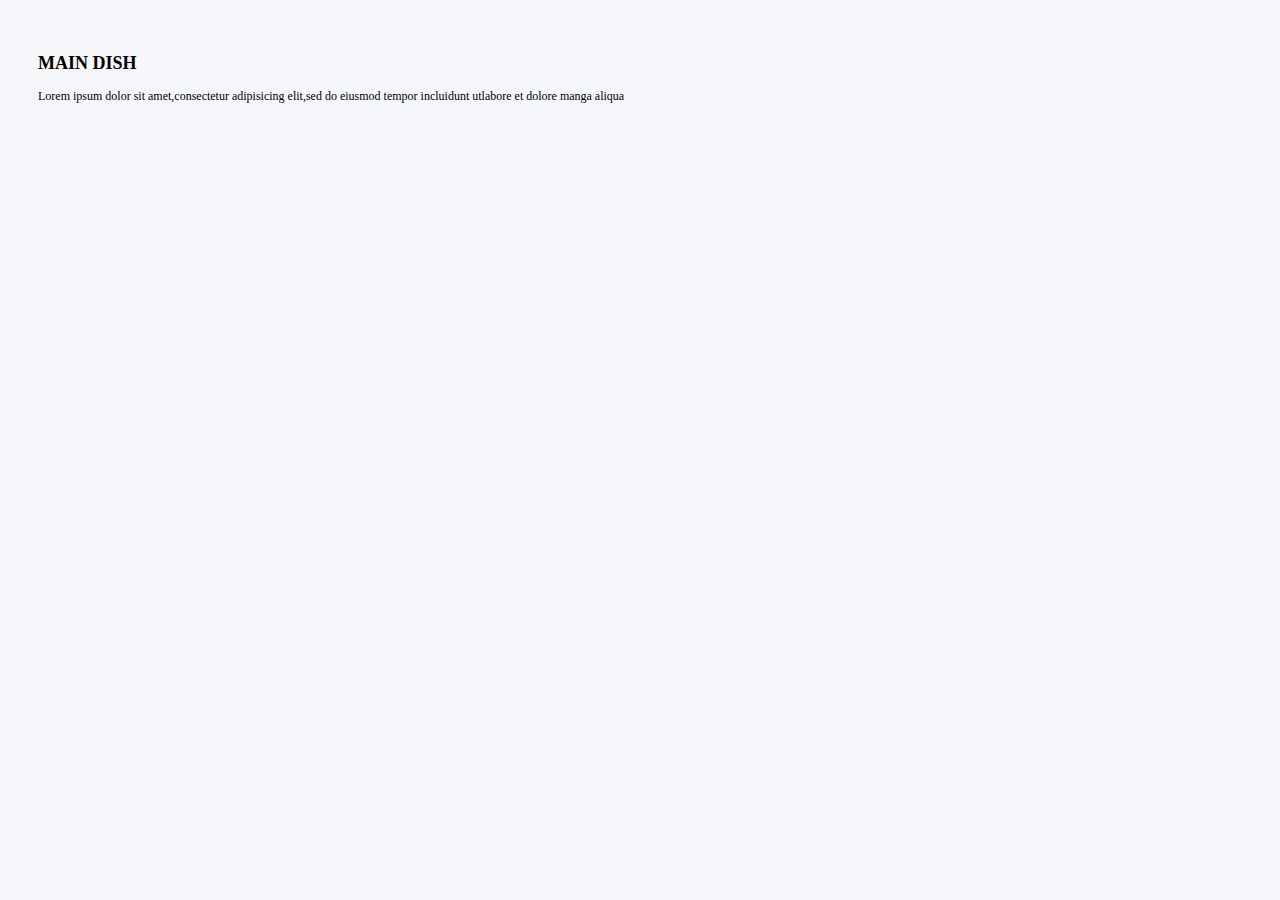
<file: grid-layout -amei/index.html>
<!DOCTYPE html>
<html lang="ja">
  <head>
    <meta charset="UTF-8">
    <title>グリットレイアウト　飴井サンプル</title>
    <link rel="stylesheet" href="css/style.css">
  </head>

  <body>
    <section class="item">
      <a href="#" class="item-link">
        <div class="item-pic" alt="メインディッシュ"></div>
        <h2 class="item-title">MAIN DISH</h2>
        <p class="item-p">Lorem ipsum dolor sit amet,consectetur adipisicing elit,sed do eiusmod tempor incluidunt utlabore et dolore manga aliqua</p>
      </a>
    </section>
  </body>
</html>
</file>
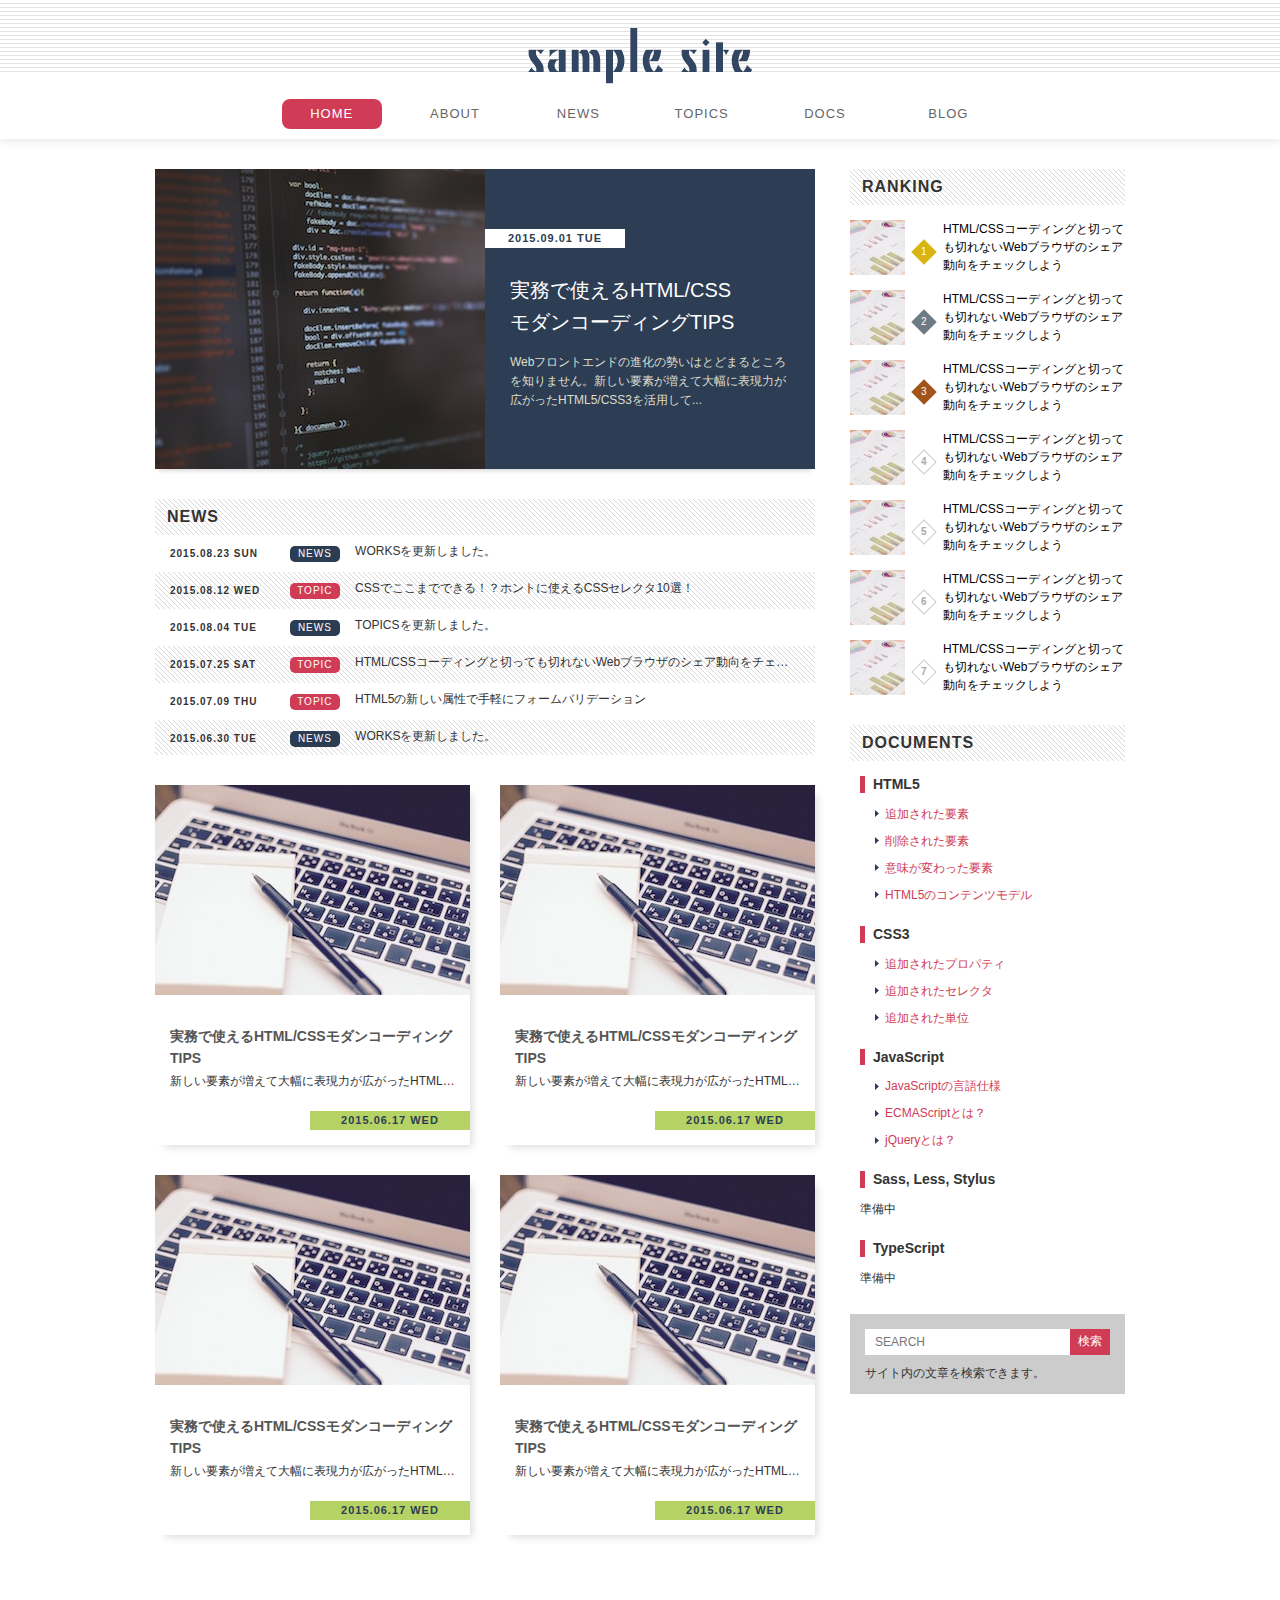
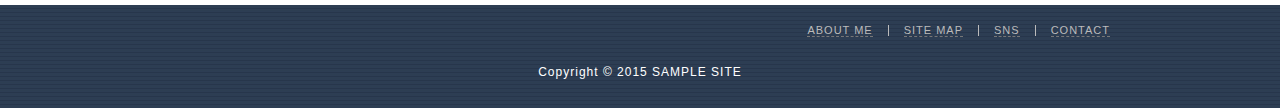
<file: standard-layout/index.html>
<!DOCTYPE html>
<html lang="ja">
<head>
  <meta charset="UTF-8">
  <title>スタンダードレイアウト</title>
  <link rel="stylesheet" href="css/reset.css">
  <link rel="stylesheet" href="css/style.css">
</head>
<body>
  <header class="header">
    <h1 class="logo">
      <a href="/">SAMPLE SITE</a>
    </h1>
    <nav class="global-nav">
      <ul>
        <li class="nav-item active"><a href="#">HOME</a></li>
        <li class="nav-item"><a href="#">ABOUT</a></li>
        <li class="nav-item"><a href="#">NEWS</a></li>
        <li class="nav-item"><a href="#">TOPICS</a></li>
        <li class="nav-item"><a href="#">DOCS</a></li>
        <li class="nav-item"><a href="#">BLOG</a></li>
      </ul>
    </nav>
  </header>
  <div class="wrapper clearfix">
    <main class="main">
      <h2 class="hidden">HOT TOPIC</h2>
      <a href="#" class="hot-topic clearfix">
        <img class="image" src="./images/hot-topic.jpg" alt="コーディング画面">
        <div class="content">
          <h3 class="title">実務で使えるHTML/CSS<br>モダンコーディングTIPS</h3>
          <p class="desc">Webフロントエンドの進化の勢いはとどまるところを知りません。新しい要素が増えて大幅に表現力が広がったHTML5/CSS3を活用して...</p>
          <time class="date" datetime="2015-09-01">2015.09.01 TUE</time>
        </div>
      </a>
      <h2 class="heading">NEWS</h2>
      <ul class="scroll-list">
        <li class="scroll-item">
          <a href="#">
            <time class="date" datetime="2015-08-23">2015.08.23 SUN</time>
            <span class="category news">NEWS</span>
            <span class="title">WORKSを更新しました。</span>
          </a>
        </li>
        <li class="scroll-item">
          <a href="#">
            <time class="date" datetime="2015-08-12">2015.08.12 WED</time>
            <span class="category">TOPIC</span>
            <span class="title">CSSでここまでできる！？ホントに使えるCSSセレクタ10選！</span>
          </a>
        </li>
        <li class="scroll-item">
          <a href="#">
            <time class="date" datetime="2015-08-04">2015.08.04 TUE</time>
            <span class="category news">NEWS</span>
            <span class="title">TOPICSを更新しました。</span>
          </a>
        </li>
        <li class="scroll-item">
          <a href="#">
            <time class="date" datetime="2015-07-25">2015.07.25 SAT</time>
            <span class="category">TOPIC</span>
            <span class="title">HTML/CSSコーディングと切っても切れないWebブラウザのシェア動向をチェックしよう</span>
          </a>
        </li>
        <li class="scroll-item">
          <a href="#">
            <time class="date" datetime="2015-07-09">2015.07.09 THU</time>
            <span class="category">TOPIC</span>
            <span class="title">HTML5の新しい属性で手軽にフォームバリデーション</span>
          </a>
        </li>
        <li class="scroll-item">
          <a href="#">
            <time class="date" datetime="2015-06-30">2015.06.30 TUE</time>
            <span class="category news">NEWS</span>
            <span class="title">WORKSを更新しました。</span>
          </a>
        </li>
      </ul>
      <h2 class="hidden">ARTICLES</h2>
      <div class="clearfix">
        <a href="#" class="article-box">
          <h3 class="title">実務で使えるHTML/CSSモダンコーディングTIPS</h3>
          <p class="desc">新しい要素が増えて大幅に表現力が広がったHTML5/CSS3を活用し、モダンなコーディングにチャレンジしましょう！</p>
          <time class="date" datetime="2015-06-17">2015.06.17 WED</time>
          <img class="image" src="./images/article.jpg" alt="コーディング画面">
        </a>
        <a href="#" class="article-box">
          <h3 class="title">実務で使えるHTML/CSSモダンコーディングTIPS</h3>
          <p class="desc">新しい要素が増えて大幅に表現力が広がったHTML5/CSS3を活用し、モダンなコーディングにチャレンジしましょう！</p>
          <time class="date" datetime="2015-06-17">2015.06.17 WED</time>
          <img class="image" src="./images/article.jpg" alt="コーディング画面">
        </a>
        <a href="#" class="article-box">
          <h3 class="title">実務で使えるHTML/CSSモダンコーディングTIPS</h3>
          <p class="desc">新しい要素が増えて大幅に表現力が広がったHTML5/CSS3を活用し、モダンなコーディングにチャレンジしましょう！</p>
          <time class="date" datetime="2015-06-17">2015.06.17 WED</time>
          <img class="image" src="./images/article.jpg" alt="コーディング画面">
        </a>
        <a href="#" class="article-box">
          <h3 class="title">実務で使えるHTML/CSSモダンコーディングTIPS</h3>
          <p class="desc">新しい要素が増えて大幅に表現力が広がったHTML5/CSS3を活用し、モダンなコーディングにチャレンジしましょう！</p>
          <time class="date" datetime="2015-06-17">2015.06.17 WED</time>
          <img class="image" src="./images/article.jpg" alt="コーディング画面">
        </a>
      </div>
    </main>
    <div class="sidemenu">
      <h2 class="heading">RANKING</h2>
      <ol class="ranking">
        <li class="ranking-item">
          <a href="#">
            <img class="image" src="./images/ranking.jpg" alt="グラフの画像">
            <span class="order"></span>
            <p class="text">HTML/CSSコーディングと切っても切れないWebブラウザのシェア動向をチェックしよう</p>
          </a>
        </li>
        <li class="ranking-item">
          <a href="#">
            <img class="image" src="./images/ranking.jpg" alt="グラフの画像">
            <span class="order"></span>
            <p class="text">HTML/CSSコーディングと切っても切れないWebブラウザのシェア動向をチェックしよう</p>
          </a>
        </li>
        <li class="ranking-item">
          <a href="#">
            <img class="image" src="./images/ranking.jpg" alt="グラフの画像">
            <span class="order"></span>
            <p class="text">HTML/CSSコーディングと切っても切れないWebブラウザのシェア動向をチェックしよう</p>
          </a>
        </li>
        <li class="ranking-item">
          <a href="#">
            <img class="image" src="./images/ranking.jpg" alt="グラフの画像">
            <span class="order"></span>
            <p class="text">HTML/CSSコーディングと切っても切れないWebブラウザのシェア動向をチェックしよう</p>
          </a>
        </li>
        <li class="ranking-item">
          <a href="#">
            <img class="image" src="./images/ranking.jpg" alt="グラフの画像">
            <span class="order"></span>
            <p class="text">HTML/CSSコーディングと切っても切れないWebブラウザのシェア動向をチェックしよう</p>
          </a>
        </li>
        <li class="ranking-item">
          <a href="#">
            <img class="image" src="./images/ranking.jpg" alt="グラフの画像">
            <span class="order"></span>
            <p class="text">HTML/CSSコーディングと切っても切れないWebブラウザのシェア動向をチェックしよう</p>
          </a>
        </li>
        <li class="ranking-item">
          <a href="#">
            <img class="image" src="./images/ranking.jpg" alt="グラフの画像">
            <span class="order"></span>
            <p class="text">HTML/CSSコーディングと切っても切れないWebブラウザのシェア動向をチェックしよう</p>
          </a>
        </li>
      </ol>
      <h2 class="heading">DOCUMENTS</h2>
      <ul class="documents">
        <li>
          <h3 class="title">HTML5</h3>
          <ul>
            <li><a href="#">追加された要素</a></li>
            <li><a href="#">削除された要素</a></li>
            <li><a href="#">意味が変わった要素</a></li>
            <li><a href="#">HTML5のコンテンツモデル</a></li>
          </ul>
        </li>
        <li>
          <h3 class="title">CSS3</h3>
          <ul>
            <li><a href="#">追加されたプロパティ</a></li>
            <li><a href="#">追加されたセレクタ</a></li>
            <li><a href="#">追加された単位</a></li>
          </ul>
        </li>
        <li>
          <h3 class="title">JavaScript</h3>
          <ul>
            <li><a href="#">JavaScriptの言語仕様</a></li>
            <li><a href="#">ECMAScriptとは？</a></li>
            <li><a href="#">jQueryとは？</a></li>
          </ul>
        </li>
        <li>
          <h3 class="title">Sass, Less, Stylus</h3>
          <p>準備中</p>
        </li>
        <li>
          <h3 class="title">TypeScript</h3>
          <p>準備中</p>
        </li>
      </ul>
      <h2 class="hidden">SEARCH</h2>
      <form class="search-box">
        <input class="search-input" type="text" name="search" placeholder="SEARCH">
        <input class="search-button" type="submit" value="検索">
        <p class="text">サイト内の文章を検索できます。</p>
      </form>
    </div>
  </div>
  <footer class="footer">
    <ul class="horizontal-list">
      <li class="horizontal-item"><a href="#">ABOUT ME</a></li>
      <li class="horizontal-item"><a href="#">SITE MAP</a></li>
      <li class="horizontal-item"><a href="#">SNS</a></li>
      <li class="horizontal-item"><a href="#">CONTACT</a></li>
    </ul>
    <p class="copyright">Copyright © 2015 SAMPLE SITE</p>
  </footer>
</body>
</html>
</file>
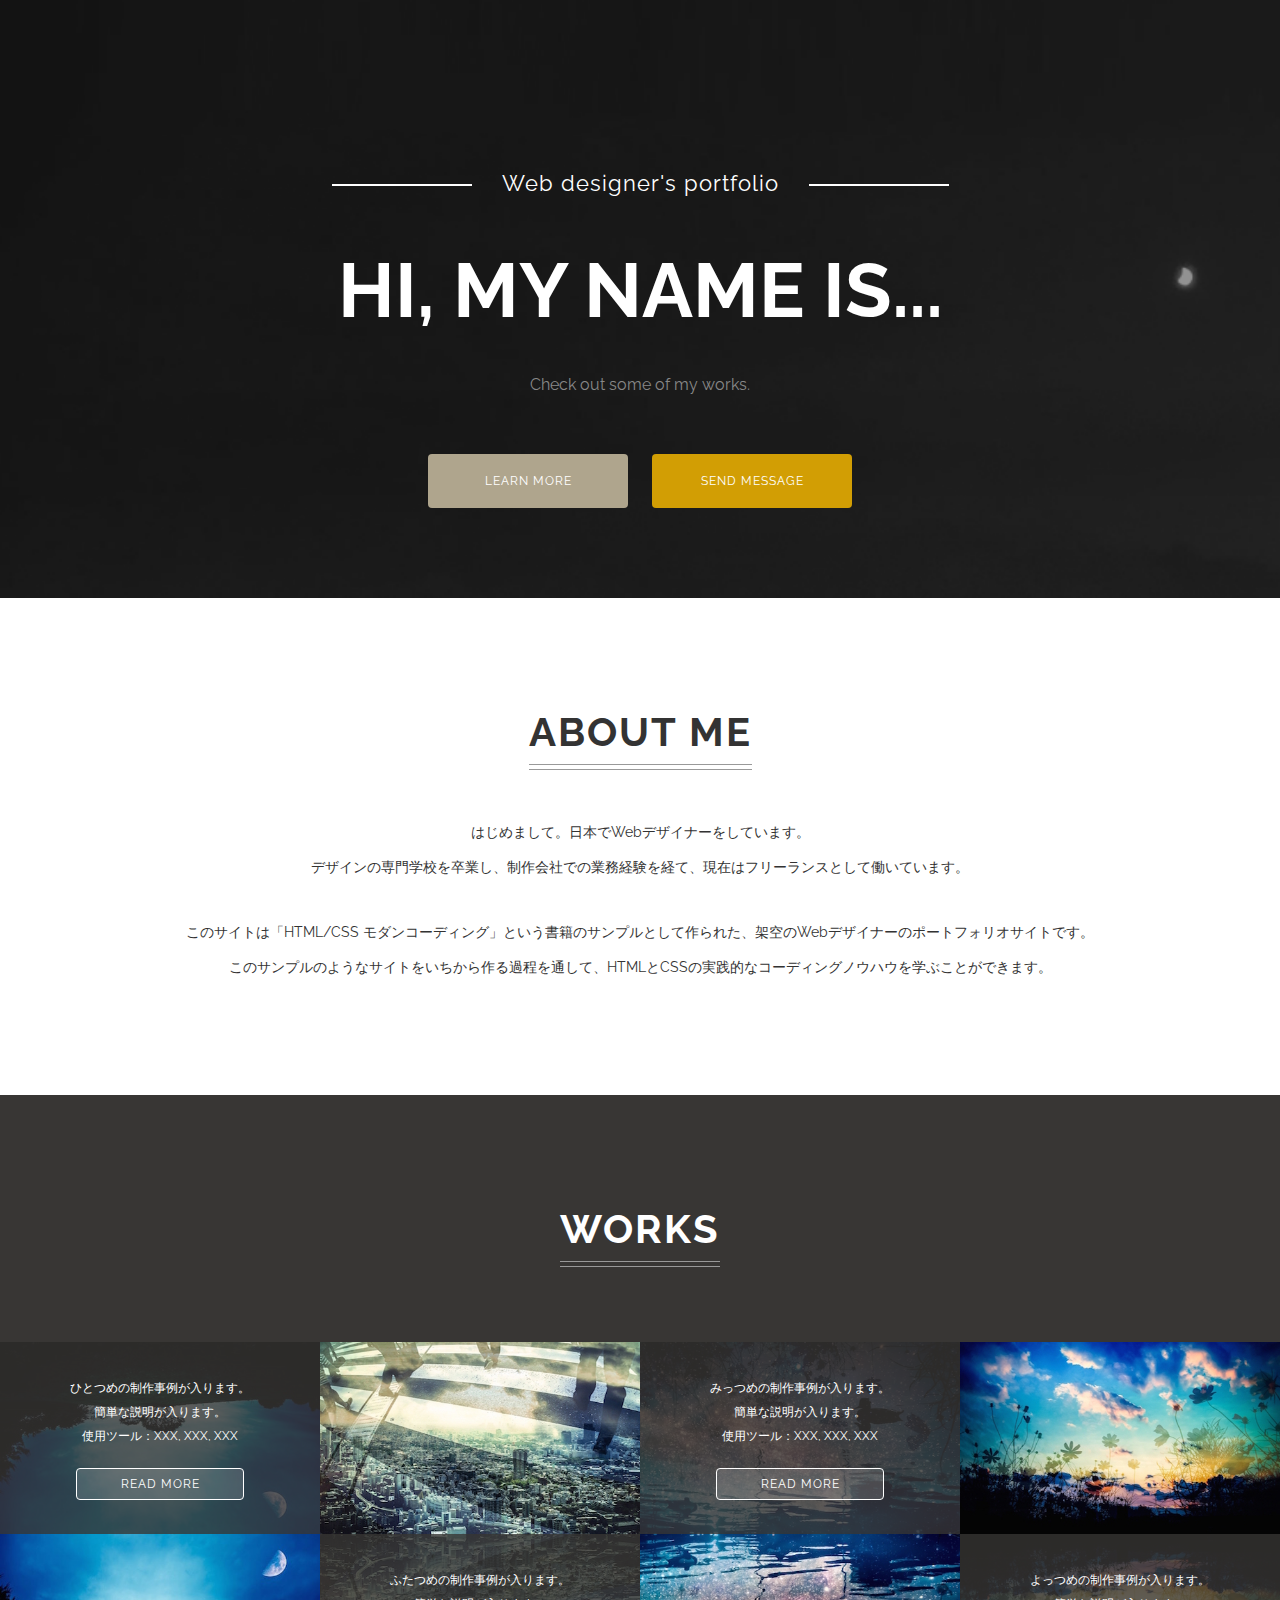
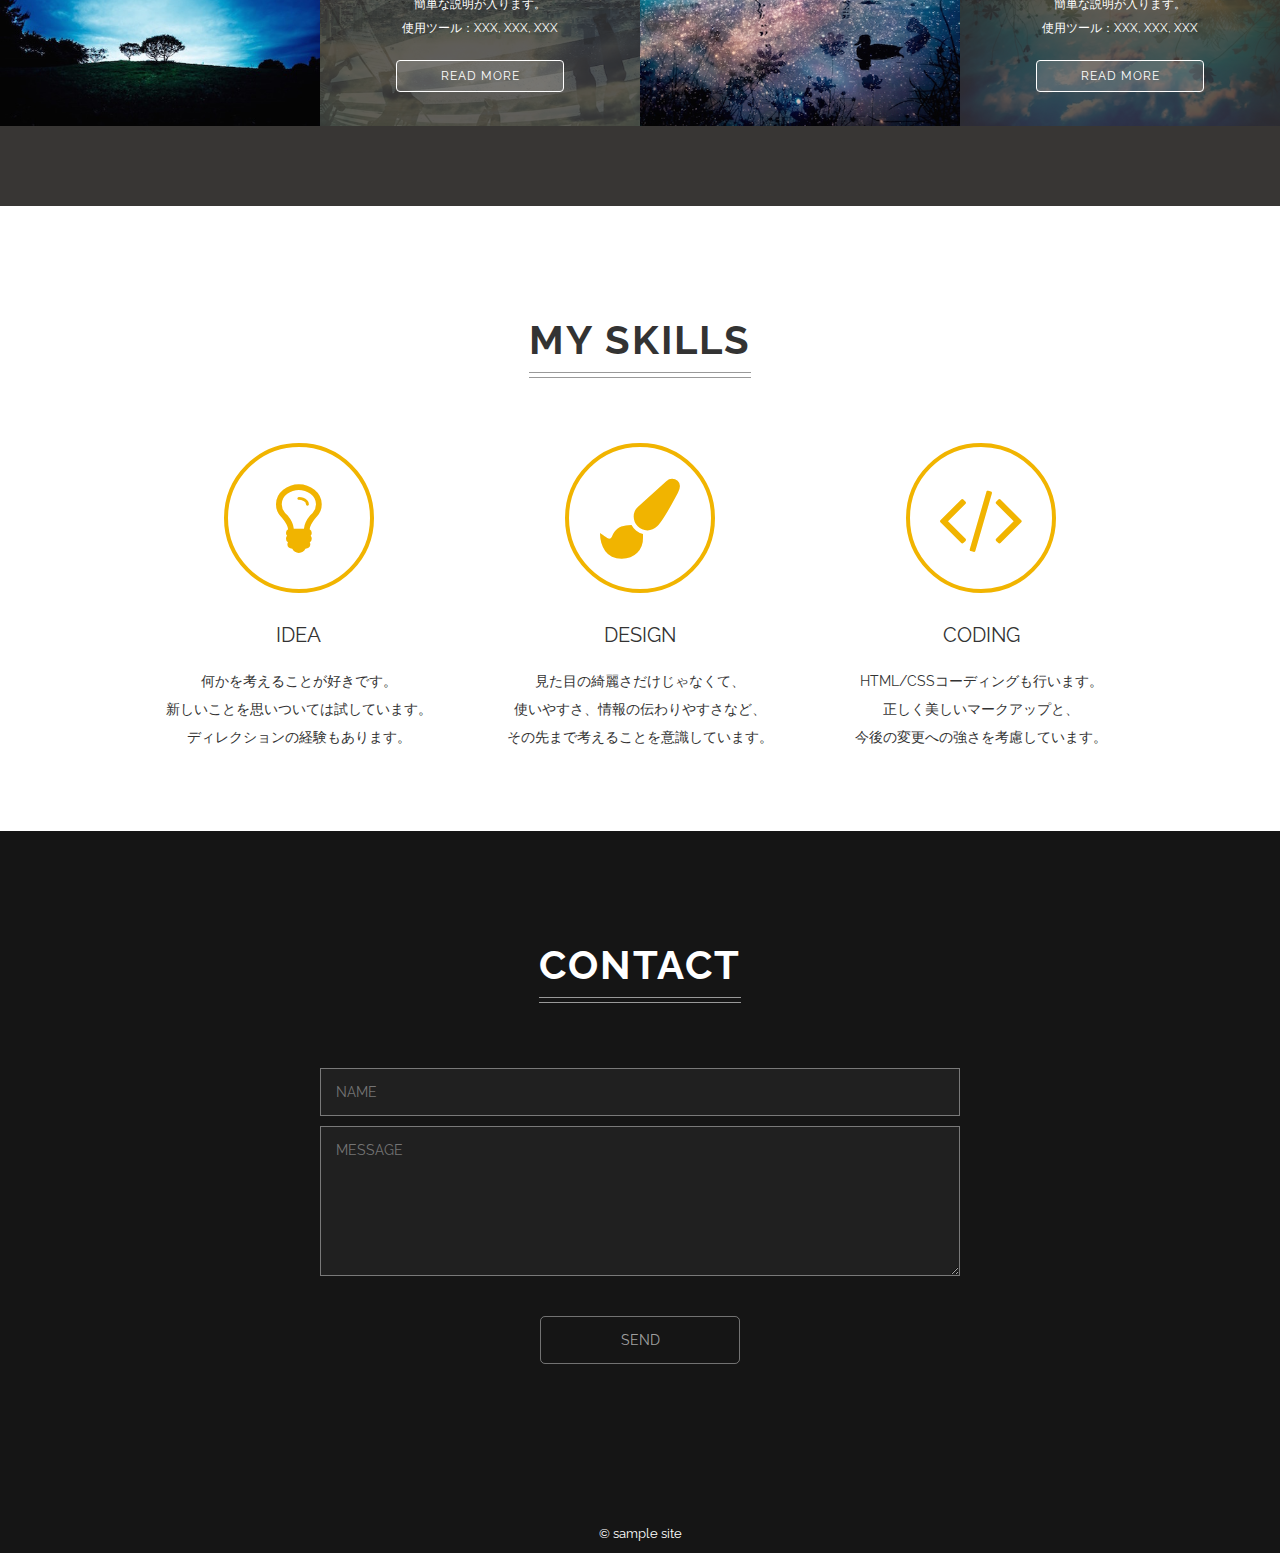
<file: singlepage-layout-20231013T092118Z-001/singlepage-layout/index.html>
<!DOCTYPE html>
<html lang="ja">
<head>
  <meta charset="UTF-8">
  <meta name="viewport" content="width=device-width,initial-scale=1.0,minimum-scale=1.0">
  <title>シングルページレイアウト</title>
  <link rel="stylesheet" href="http://fonts.googleapis.com/css?family=Raleway:700,400">
  <link rel="stylesheet" href="http://maxcdn.bootstrapcdn.com/font-awesome/4.3.0/css/font-awesome.min.css">
  <link rel="stylesheet" href="css/normalize.css">
  <link rel="stylesheet" href="css/style.css">
</head>
<body>
  <header class="header">
    <p class="site-title-sub">Web designer's portfolio</p>
    <h1 class="site-title">HI, MY NAME IS...</h1>
    <p class="site-description">Check out some of my works.</p>
    <div class="buttons">
      <a class="button" href="#about">LEARN MORE</a>
      <a class="button button-showy" href="#contact">SEND MESSAGE</a>
    </div>
  </header>
  <section class="about" id="about">
    <h2 class="heading">ABOUT ME</h2>
    <p class="about-text">
      はじめまして。日本でWebデザイナーをしています。<br>
      デザインの専門学校を卒業し、制作会社での業務経験を経て、現在はフリーランスとして働いています。
    </p>
    <p class="about-text">
      このサイトは「HTML/CSS モダンコーディング」という書籍のサンプルとして作られた、架空のWebデザイナーのポートフォリオサイトです。<br>
      このサンプルのようなサイトをいちから作る過程を通して、HTMLとCSSの実践的なコーディングノウハウを学ぶことができます。
    </p>
  </section>
  <section class="works">
    <h2 class="heading">WORKS</h2>
    <div class="works-wrapper">
      <div class="work-box tree">
        <img class="work-image" src="images/tree.jpg" alt="制作事例1">
        <div class="work-description">
          <div class="work-description-inner">
            <p class="work-text">
              ひとつめの制作事例が入ります。<br>
              簡単な説明が入ります。<br>
              使用ツール：XXX, XXX, XXX<br>
              <a href="#" class="button button-ghost">READ MORE</a>
            </p>
          </div>
        </div>
      </div>
      <div class="work-box building">
        <img class="work-image" src="images/building.jpg" alt="制作事例2">
        <div class="work-description">
          <div class="work-description-inner">
            <p class="work-text">
              ふたつめの制作事例が入ります。<br>
              簡単な説明が入ります。<br>
              使用ツール：XXX, XXX, XXX<br>
              <a href="#" class="button button-ghost">READ MORE</a>
            </p>
          </div>
        </div>
      </div>
      <div class="work-box lake">
        <img class="work-image" src="images/lake.jpg" alt="制作事例3">
        <div class="work-description">
          <div class="work-description-inner">
            <p class="work-text">
              みっつめの制作事例が入ります。<br>
              簡単な説明が入ります。<br>
              使用ツール：XXX, XXX, XXX<br>
              <a href="#" class="button button-ghost">READ MORE</a>
            </p>
          </div>
        </div>
      </div>
      <div class="work-box sky">
        <img class="work-image" src="images/sky.jpg" alt="制作事例4">
        <div class="work-description">
          <div class="work-description-inner">
            <p class="work-text">
              よっつめの制作事例が入ります。<br>
              簡単な説明が入ります。<br>
              使用ツール：XXX, XXX, XXX<br>
              <a href="#" class="button button-ghost">READ MORE</a>
            </p>
          </div>
        </div>
      </div>
    </div>
  </section>
  <section class="skills">
    <h2 class="heading">MY SKILLS</h2>
    <div class="skills-wrapper">
      <div class="skill-box">
        <i class="skill-icon fa fa-lightbulb-o"></i>
        <div class="skill-title">IDEA</div>
        <p class="skill-text">
          何かを考えることが好きです。<br>
          新しいことを思いついては試しています。<br>
          ディレクションの経験もあります。
        </p>
      </div>
      <div class="skill-box">
        <i class="skill-icon fa fa-paint-brush"></i>
        <div class="skill-title">DESIGN</div>
        <p class="skill-text">
          見た目の綺麗さだけじゃなくて、<br>
          使いやすさ、情報の伝わりやすさなど、<br>
          その先まで考えることを意識しています。
        </p>
      </div>
      <div class="skill-box">
        <i class="skill-icon fa fa-code"></i>
        <div class="skill-title">CODING</div>
        <p class="skill-text">
          HTML/CSSコーディングも行います。<br>
          正しく美しいマークアップと、<br>
          今後の変更への強さを考慮しています。
        </p>
      </div>
    </div>
  </section>
  <section class="contact" id="contact">
    <h2 class="heading">CONTACT</h2>
    <form class="contact-form">
      <input type="text" name="name" placeholder="NAME">
      <textarea name="message" placeholder="MESSAGE"></textarea>
      <input type="submit" value="SEND">
    </form>
  </section>
  <footer class="footer">
      © sample site
  </footer>
  <script src="lib/placeholders.min.js"></script>
</body>
</html>
</file>
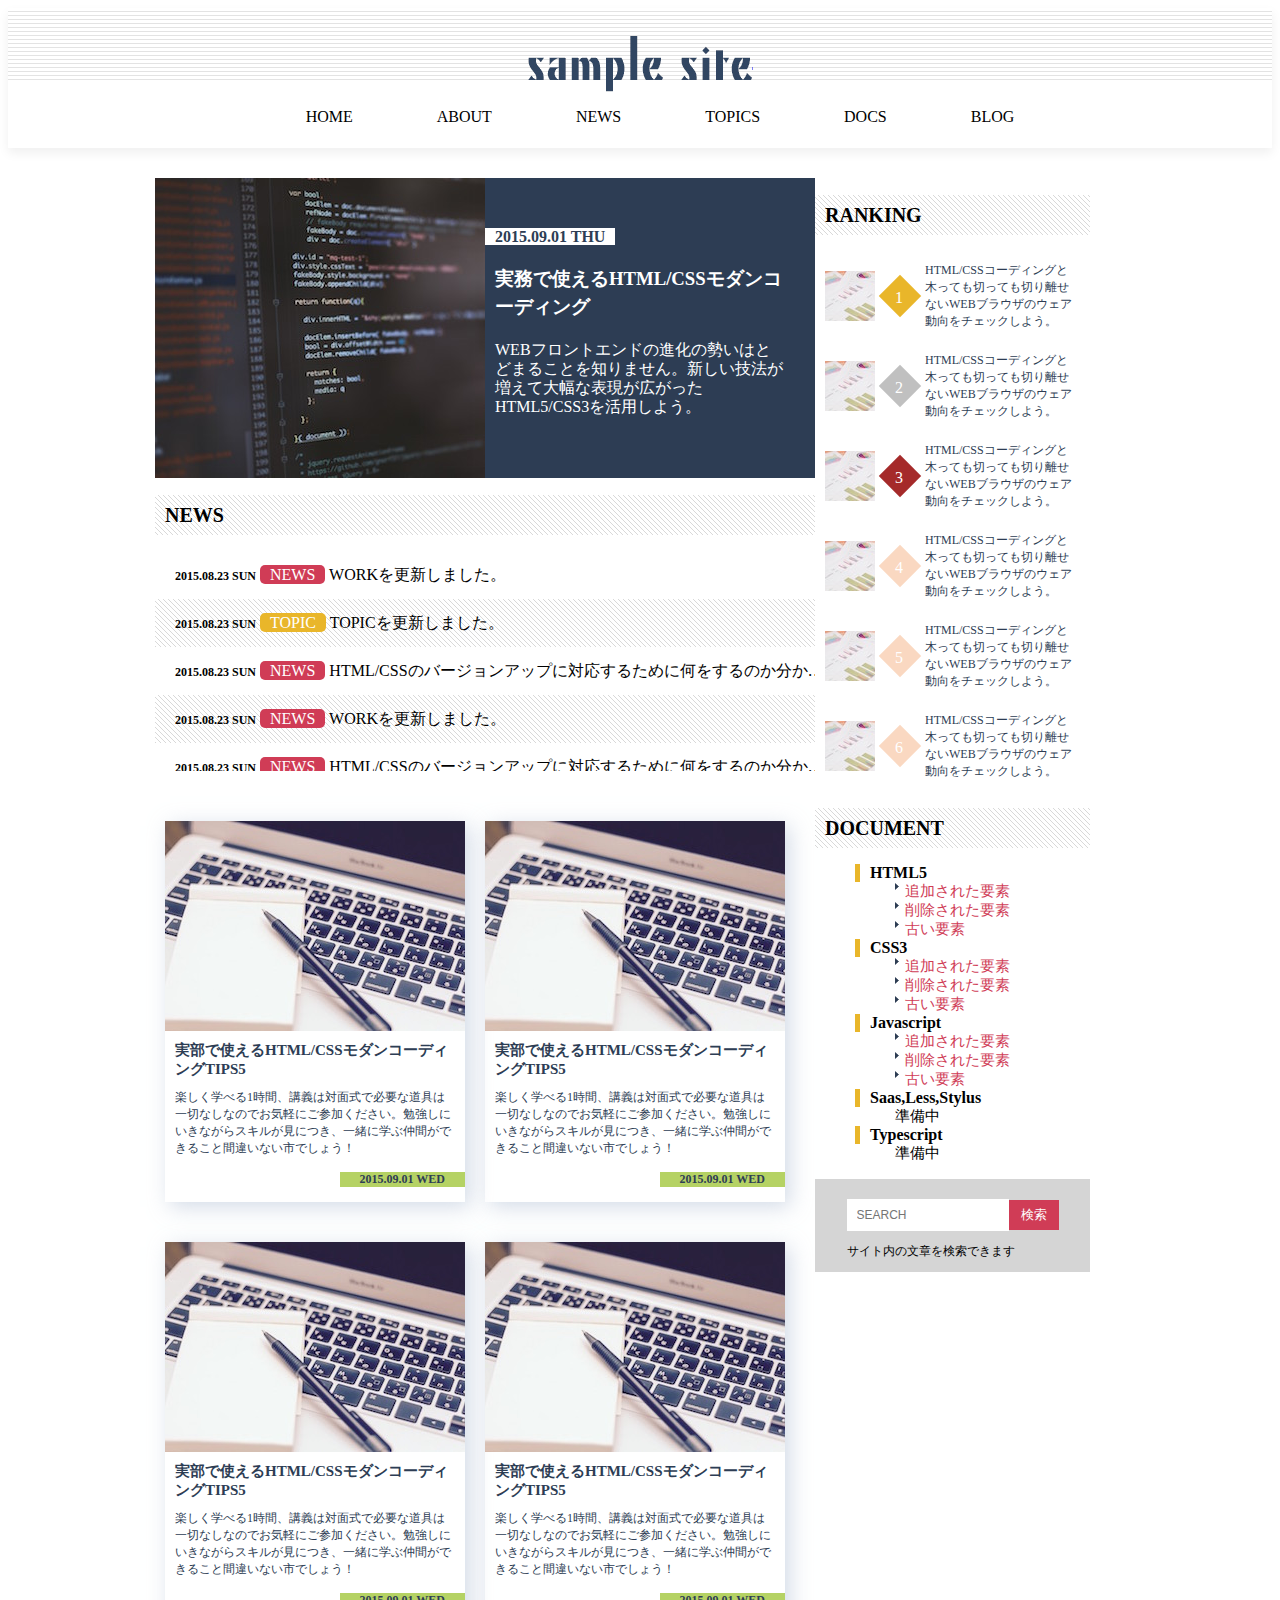
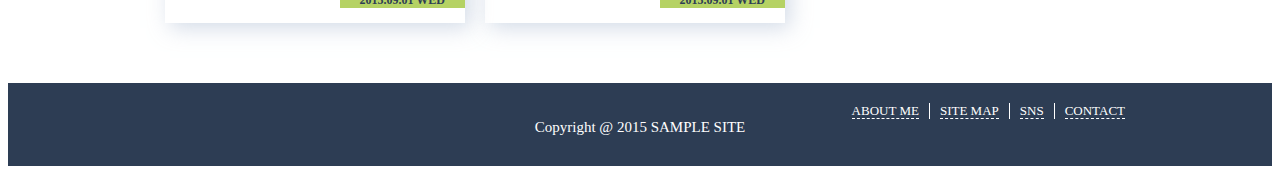
<file: amei amplsaite/ameisample.html>
<!DOCTYPE html>
<html lang="ja">
    <head>
        <meta charset="UTF-8">
        <title>飴井サンプルサイト①</title>
        <link rel="stylesheet" href="sample.css">
    </head>

    <body>
        <header class="header">
            <div class="head">
                <h2 class="hidden">ヘッダー</h2>
                <h1 class="img">
                    <a href="#">rogo</a>
                </h1>
            </div>
            <div class="navi">
                <ul>
                    <li><a href="#" style="text-decoration:none;">HOME</a></li>
                    <li><a href="#" style="text-decoration:none;">ABOUT</a></li>
                    <li><a href="#" style="text-decoration:none;">NEWS</a></li>
                    <li><a href="#" style="text-decoration:none;">TOPICS</a></li>
                    <li><a href="#" style="text-decoration:none;">DOCS</a></li>
                    <li><a href="#" style="text-decoration:none;">BLOG</a></li>
                </ul>
            </div>
        </header>
        <div class="wrapper">
            <div class="main">
                <h2 class="hidden">HOT TOPIC</h2>
                <div class="hot-topic">
                    <div class="hot-topic-img" alt="hot-topicの画像"></div>
                    <div class="topic">
                        <time class="topic-date" datetime="2015-09-01 THU">2015.09.01 THU</time>
                        <h3 class="hottopic-text">実務で使えるHTML/CSSモダンコーディング</h3>
                        <p class="hottopc-p">WEBフロントエンドの進化の勢いはとどまることを知りません。新しい技法が増えて大幅な表現が広がったHTML5/CSS3を活用しよう。</p>
                    </div>
                </div>
                <h2 class="hidden">NEWS</h2>
                <h2 class="title">NEWS</h2>
                <div class="news-contents">
                    <a href="#" class="news-content" style="text-decoration:none;">
                        <time class="news-date" datetime="2015-08-23 SUN">2015.08.23 SUN</time>
                        <tag class="news-tag">NEWS</tag>
                        <span class="news-text">WORKを更新しました。</span>
                    </a>
                    <a href="#" class="news-content" style="text-decoration:none;">
                        <time class="news-date" datetime="2015-08-23 SUN">2015.08.23 SUN</time>
                        <tag class="topic-tag">TOPIC</tag>
                        <span class="news-text">TOPICを更新しました。</span>
                    </a>
                    <a href="#" class="news-content" style="text-decoration:none;">
                        <time class="news-date" datetime="2015-08-23 SUN">2015.08.23 SUN</time>
                        <tag class="news-tag">NEWS</tag>
                        <span class="news-text">HTML/CSSのバージョンアップに対応するために何をするのか分かりやすく、これから始める初心者にもおすすめの講座を開催します。応募方法は詳細をご覧ください。</span>
                    </a>
                    <a href="#" class="news-content" style="text-decoration:none;">
                        <time class="news-date" datetime="2015-08-23 SUN">2015.08.23 SUN</time>
                        <tag class="news-tag">NEWS</tag>
                        <span class="news-text">WORKを更新しました。</span>
                    </a>
                    <a href="#" class="news-content" style="text-decoration:none;">
                        <time class="news-date" datetime="2015-08-23 SUN">2015.08.23 SUN</time>
                        <tag class="news-tag">NEWS</tag>
                        <span class="news-text">HTML/CSSのバージョンアップに対応するために何をするのか分かりやすく、これから始める初心者にもおすすめの講座を開催します。応募方法は詳細をご覧ください。</span>
                    </a>
                    <a href="#" class="news-content" style="text-decoration:none;">
                        <time class="news-date" datetime="2015-08-23 SUN">2015.08.23 SUN</time>
                        <tag class="news-tag">NEWS</tag>
                        <span class="news-text">HTML/CSSのバージョンアップに対応するために何をするのか分かりやすく、これから始める初心者にもおすすめの講座を開催します。応募方法は詳細をご覧ください。</span>
                    </a>
                    <a href="#" class="news-content" style="text-decoration:none;">
                        <time class="news-date" datetime="2015-08-23 SUN">2015.08.23 SUN</time>
                        <tag class="news-tag">NEWS</tag>
                        <span class="news-text">HTML/CSSのバージョンアップに対応するために何をするのか分かりやすく、これから始める初心者にもおすすめの講座を開催します。応募方法は詳細をご覧ください。</span>
                    </a>
                </div>
                <h2 class="hidden">ARTICLES</h2>
                <div class="articles">
                    <div class="article">
                        <h2 class="hidden">ARTICLES</h2>
                        <a href="#" class="articles-item" style="text-decoration:none;">
                            <div class="articles-pic" ait="パソコン画面の写真"></div>
                            <h3 class="articles-text">実部で使えるHTML/CSSモダンコーディングTIPS5</h3>
                            <p class="articles-p">楽しく学べる1時間、講義は対面式で必要な道具は一切なしなのでお気軽にご参加ください。勉強しにいきながらスキルが見につき、一緒に学ぶ仲間ができること間違いない市でしょう！</p>
                            <time class="articles-date" datetime="2015-09-01">2015.09.01 WED</time>
                        </a>
                    </div>
                    <div class="article">
                        <h2 class="hidden">ARTICLES</h2>
                        <a href="#" class="articles-item" style="text-decoration:none;">
                            <div class="articles-pic" ait="パソコン画面の写真"></div>
                            <h3 class="articles-text">実部で使えるHTML/CSSモダンコーディングTIPS5</h3>
                            <p class="articles-p">楽しく学べる1時間、講義は対面式で必要な道具は一切なしなのでお気軽にご参加ください。勉強しにいきながらスキルが見につき、一緒に学ぶ仲間ができること間違いない市でしょう！</p>
                            <time class="articles-date" datetime="2015-09-01">2015.09.01 WED</time>
                        </a>
                    </div>
                    <div class="article">
                        <h2 class="hidden">ARTICLES</h2>
                        <a href="#" class="articles-item" style="text-decoration:none;">
                            <div class="articles-pic" ait="パソコン画面の写真"></div>
                            <h3 class="articles-text">実部で使えるHTML/CSSモダンコーディングTIPS5</h3>
                            <p class="articles-p">楽しく学べる1時間、講義は対面式で必要な道具は一切なしなのでお気軽にご参加ください。勉強しにいきながらスキルが見につき、一緒に学ぶ仲間ができること間違いない市でしょう！</p>
                            <time class="articles-date" datetime="2015-09-01">2015.09.01 WED</time>
                        </a>
                    </div>
                    <div class="article">
                        <h2 class="hidden">ARTICLES</h2>
                        <a href="#" class="articles-item" style="text-decoration:none;">
                            <div class="articles-pic" ait="パソコン画面の写真"></div>
                            <h3 class="articles-text">実部で使えるHTML/CSSモダンコーディングTIPS5</h3>
                            <p class="articles-p">楽しく学べる1時間、講義は対面式で必要な道具は一切なしなのでお気軽にご参加ください。勉強しにいきながらスキルが見につき、一緒に学ぶ仲間ができること間違いない市でしょう！</p>
                            <time class="articles-date" datetime="2015-09-01">2015.09.01 WED</time>
                        </a>
                    </div>
                </div>
            </div>
            <div class="saidemenu">
                <h2 class="hidden">RANKING</h2>
                <h2 class="title">RANKING</h2>
                <div class="ranking-items">
                    <a href="#" class="ranking-item" style="text-decoration: none;">
                        <div class="ranking-pic"></div>
                        <div class="rank"><span class="rank-count"></span></div>
                        <p class="ranking-text">HTML/CSSコーディングと木っても切っても切り離せないWEBブラウザのウェア動向をチェックしよう。</p>
                    </a>
                    <a href="#" class="ranking-item" style="text-decoration: none;">
                        <div class="ranking-pic"></div>
                        <div class="rank"><span class="rank-count"></span></div>
                        <p class="ranking-text">HTML/CSSコーディングと木っても切っても切り離せないWEBブラウザのウェア動向をチェックしよう。</p>
                    </a>
                    <a href="#" class="ranking-item" style="text-decoration: none;">
                        <div class="ranking-pic"></div>
                        <div class="rank"><span class="rank-count"></span></div>
                        <p class="ranking-text">HTML/CSSコーディングと木っても切っても切り離せないWEBブラウザのウェア動向をチェックしよう。</p>
                    </a>
                    <a href="#" class="ranking-item" style="text-decoration: none;">
                        <div class="ranking-pic"></div>
                        <div class="rank"><span class="rank-count"></span></div>
                        <p class="ranking-text">HTML/CSSコーディングと木っても切っても切り離せないWEBブラウザのウェア動向をチェックしよう。</p>
                    </a>
                    <a href="#" class="ranking-item" style="text-decoration: none;">
                        <div class="ranking-pic"></div>
                        <div class="rank"><span class="rank-count"></span></div>
                        <p class="ranking-text">HTML/CSSコーディングと木っても切っても切り離せないWEBブラウザのウェア動向をチェックしよう。</p>
                    </a>
                    <a href="#" class="ranking-item" style="text-decoration: none;">
                        <div class="ranking-pic"></div>
                        <div class="rank"><span class="rank-count"></span></div>
                        <p class="ranking-text">HTML/CSSコーディングと木っても切っても切り離せないWEBブラウザのウェア動向をチェックしよう。</p>
                    </a>
                </div>
                <h2 class="hidden">DOCUMENT</h2>
                <h2 class="title">DOCUMENT</h2>
                <ul>
                    <li class="document-title">HTML5</li>
                        <ul>
                            <li class="document"><a href="#" style="text-decoration: none;">追加された要素</a></li>
                            <li class="document"><a href="#" style="text-decoration: none;">削除された要素</a></li>
                            <li class="document"><a href="#" style="text-decoration: none;">古い要素</a></li>
                        </ul>
                    
                    <li class="document-title">CSS3</li>
                        <ul>
                            <li class="document"><a href="#" style="text-decoration: none;">追加された要素</a></li>
                            <li class="document"><a href="#" style="text-decoration: none;">削除された要素</a></li>
                            <li class="document"><a href="#" style="text-decoration: none;">古い要素</a></li>
                        </ul>
                    
                    <li class="document-title">Javascript</li>
                        <ul>
                            <li class="document"><a href="#" style="text-decoration: none;">追加された要素</a></li>
                            <li class="document"><a href="#" style="text-decoration: none;">削除された要素</a></li>
                            <li class="document"><a href="#" style="text-decoration: none;">古い要素</a></li>
                        </ul>
                    
                    <li class="document-title">Saas,Less,Stylus</li>
                        <ul>
                            <li class="document">準備中</li>
                        </ul>
                    
                    <li class="document-title">Typescript</li>
                        <ul>
                            <li class="document">準備中</li>
                        </ul>
                </ul>
                <h2 class="hidden">SEARCH</h2>
                <div class="search">
                    <form class="search-box">
                        <input class="input" type="text" name="search" placeholder="SEARCH">
                        <input class="search-button" type="submit" value="検索">
                        <p class="search-text">サイト内の文章を検索できます</p>
                    </form>
                </div>
            </div>
        </div>
        <footer class="footer">
            <div class="footer-items">
                <ul>
                    <li class="footer-item"><a href="#" style="text-decoration: none;">ABOUT ME</a></li>
                    <li class="footer-item"><a href="#" style="text-decoration: none;">SITE MAP</a></li>
                    <li class="footer-item"><a href="#" style="text-decoration: none;">SNS</a></li>
                    <li class="footer-item"><a href="#" style="text-decoration: none;">CONTACT</a></li>
                </ul>
                <p class="copy-right">Copyright @ 2015 SAMPLE SITE</p>
            </div>
        </footer>
    </body>
</html>
</file>
<file: grid-layout -amei/css/style.css>
@charset "UTF-8";
*,*::before,*::after{
  box-sizing: border-box;
}

* a{
  text-decoration: none;
  color: black;
}

body{
  padding: 30px;
  background-color: #f6f7fb;
  color: #333;
  font-size: 12px;
}

.item{
  width: 740px;
}

.item-pic{
  display: block;
  width: 100%;
  background: url("../images/image_L_1.jpg");
}
</file>
<file: standard-layout/css/style.css>
@charset "UTF-8";

/* --------------------------------
 * base
 * -------------------------------- */
html {
  font-size: 62.5%;
}
body {
  color: #333;
  font-size: 1.2rem;
  font-family: "Hiragino Kaku Gothic ProN",  Meiryo,  sans-serif;
}
*, *::before, *::after {
  box-sizing: border-box;
}
a:link, a:visited, a:hover, a:active {
  color: #d03c56;
  text-decoration: none;
}


/* --------------------------------
 * parts
 * -------------------------------- */
.clearfix::after {
  content: '';
  display: block;
  clear: both;
}
.heading {
  padding: 10px 12px;
  background: url('../images/bg-slash.gif');
  letter-spacing: 1px;
  font-size: 1.6rem;
}
.hidden {
  display: none;
}


/* --------------------------------
 * header
 * -------------------------------- */
.header {
  width: 100%;
  padding: 28px 0 10px;
  background: url('../images/bg-header.gif') repeat-x;
  box-shadow: 0 0 10px 1px #e3e3e3;
}
.logo {
  width: 225px;
  height: 56px;
  margin: 0 auto;
  background: url('../images/logo.png') no-repeat;
  text-indent: 100%;
  white-space: nowrap;
  overflow: hidden;
}
.logo a {
  display: block;
  width: 100%;
  height: 100%;
}
.global-nav {
  margin-top: 15px;
  text-align: center;
}
.global-nav .nav-item {
  display: inline-block;
  margin: 0 10px;
}
.global-nav .nav-item a {
  display: inline-block;
  width: 100px;
  height: 30px;
  line-height: 30px;
  text-align: center;
  border-radius: 8px;
  color: #666;
  font-size: 1.3rem;
  letter-spacing: 1px;
  transition: 0.15s;
}
.global-nav .nav-item.active a,
.global-nav .nav-item a:hover {
  background-color: #d03c56;
  color: #fff;
}


/* --------------------------------
 * wrapper
 * -------------------------------- */
.wrapper {
  width: 970px;
  margin: 30px auto 40px;
}


/* --------------------------------
 * main
 * -------------------------------- */
.main {
  display: block;
  float: left;
  width: 660px;
}
.hot-topic {
  display: block;
  height: 300px;
  margin-bottom: 30px;
  box-shadow: 0 6px 4px -4px rgba(0, 0, 0, 0.15);
  transition: opacity 0.15s;
}
.hot-topic:hover {
  opacity: 0.85;
}
.hot-topic .image {
  float: left;
  width: 50%;
  height: 100%;
}
.hot-topic .content {
  position: relative;
  float: left;
  width: 50%;
  height: 100%;
  padding: 105px 25px 0;
  background-color: #2d3d54;
  line-height: 1.6;
}
.hot-topic .title {
  margin-bottom: 15px;
  color: #fff;
  font-weight: normal;
  font-size: 2.0rem;
}
.hot-topic .desc {
  color: #ddc;
}
.hot-topic .date {
  position: absolute;
  top: 60px;
  left: 0;
  width: 140px;
  padding: 4px;
  background-color: #fff;
  color: #2d3d54;
  text-align: center;
  letter-spacing: 1px;
  font-weight: bold;
  font-size: 1.1rem;
  line-height: 1;
}
.scroll-list {
  max-height: 220px;
  overflow-y: auto;
  margin-bottom: 30px;
  list-style-type: none;
}
.scroll-list .scroll-item a {
  display: block;
  padding: 10px 15px;
  color: #333;
  font-size: 0;
  transition: background-color 0.1s;
}
.scroll-list .scroll-item:nth-of-type(even) a {
  background: url('../images/bg-slash.gif');
}
.scroll-list .scroll-item a:hover {
  background-color: #fafaf8;
}
.scroll-list .date {
  display: inline-block;
  width: 19%;
  letter-spacing: 1px;
  font-weight: bold;
  font-size: 1.0rem;
}
.scroll-list .category {
  display: inline-block;
  width: 8%;
  border-radius: 5px;
  background-color: #d03c56;
  color: #fff;
  text-align: center;
  letter-spacing: 1px;
  font-size: 1.0rem;
  line-height: 16px;
}
.scroll-list .category.news {
  background-color: #2c3c53;
}
.scroll-list .title {
  display: inline-block;
  width: 73%;
  padding-left: 15px;
  overflow: hidden;
  text-overflow: ellipsis;
  white-space: nowrap;
  font-size: 1.2rem;
}
.article-box {
  position: relative;
  display: block;
  width: 315px;
  height: 360px;
  margin-bottom: 30px;
  padding: 210px 15px 0;
  box-shadow: 6px 6px 8px -4px rgba(0, 0, 0, 0.15);
  transition: opacity 0.15s;
}
.article-box:hover {
  opacity: 0.8;
}
.article-box:nth-of-type(odd) {
  float: left;
}
.article-box:nth-of-type(even) {
  float: right;
}
.article-box .title {
  margin-top: 30px;
  color: #555;
  font-size: 1.4rem;
  line-height: 1.6;
}
.article-box .desc {
  margin-top: 5px;
  color: #333;
  overflow: hidden;
  text-overflow: ellipsis;
  white-space: nowrap;
}
.article-box .date {
  position: absolute;
  right: 0;
  bottom: 15px;
  display: block;
  width: 160px;
  padding: 4px;
  background-color: #b5d264;
  color: #2d3d54;
  text-align: center;
  letter-spacing: 1px;
  font-weight: bold;
  font-size: 1.1rem;
}
.article-box .image {
  position: absolute;
  top: 0;
  left: 0;
  width: 100%;
}


/* --------------------------------
 * sidemenu
 * -------------------------------- */
.sidemenu {
  float: right;
  width: 275px;
}
.ranking {
  margin-bottom: 30px;
  list-style-type: none;
  counter-reset: ranking;
}
.ranking .ranking-item {
  margin-top: 15px;
}
.ranking .ranking-item a {
  display: block;
  font-size: 0;
  transition: opacity 0.15s;
}
.ranking .ranking-item a:hover {
  opacity: 0.8;
}
.ranking .image {
  width: 55px;
  height: 55px;
}
.ranking .order {
  display: inline-block;
  width: 18px;
  height: 18px;
  margin: 0 10px;
  border: 1px solid #ccc;
  color: #aaa;
  vertical-align: 20px;
  text-align: center;
  font-weight: bold;
  line-height: 16px;
  -webkit-transform: rotate(45deg);
  -ms-transform: rotate(45deg);
  transform: rotate(45deg);
}
.ranking .order::before {
  content: counter(ranking);
  display: inline-block;
  counter-increment: ranking;
  font-size: 1.0rem;
  -webkit-transform: rotate(-45deg);
  -ms-transform: rotate(-45deg);
  transform: rotate(-45deg);
}
.ranking .ranking-item:nth-of-type(1) .order,
.ranking .ranking-item:nth-of-type(2) .order,
.ranking .ranking-item:nth-of-type(3) .order {
  border: none;
  color: #fff;
  font-weight: normal;
  line-height: 18px;
}
.ranking .ranking-item:nth-of-type(1) .order {
  background-color: #dab413;
}
.ranking .ranking-item:nth-of-type(2) .order {
  background-color: #6e7b84;
}
.ranking .ranking-item:nth-of-type(3) .order {
  background-color: #a0541a;
}
.ranking .text {
  display: inline-block;
  width: 182px;
  color: #000;
  vertical-align: top;
  font-size: 1.2rem;
  line-height: 1.5;
}
.documents {
  margin: 10px 10px 30px;
}
.documents,
.documents ul {
  list-style-type: none;
}
.documents > li .title {
  margin: 15px 0;
  padding-left: 8px;
  border-left: 5px solid #d03c56;
  font-size: 1.4rem;
  line-height: 1.2;
}
.documents > li + li {
  margin-top: 25px;
}
.documents > li ul {
  margin: 15px;
}
.documents > li ul > li {
  margin-bottom: 15px;
  padding-left: 10px;
  background: url('../images/arrow.gif') no-repeat left center;
}
.documents a:hover {
  text-decoration: underline;
}
.search-box {
  padding: 15px;
  background-color: #ccc;
  font-size: 0;
}
.search-box > * {
  font-size: 1.2rem;
}
.search-box .search-input {
  width: 205px;
  height: 26px;
  padding: 0 10px;
  border: none;
}
.search-box .search-button {
  width: 40px;
  height: 26px;
  border: none;
  background-color: #d03c56;
  color: #fff;
  cursor: pointer;
}
.search-box .text {
  margin-top: 12px;
}


/* --------------------------------
 * footer
 * -------------------------------- */
.footer {
  width: 100%;
  padding: 20px 0 30px;
  background: #2d3d54 url('../images/bg-footer.gif');
  color: #fff;
}
.horizontal-list {
  width: 970px;
  margin: 0 auto;
  text-align: right;
  font-size: 0;
}
.horizontal-list .horizontal-item {
  display: inline-block;
  padding: 0 15px;
  letter-spacing: 1px;
}
.horizontal-list .horizontal-item + .horizontal-item {
  border-left: 1px solid #bbb;
}
.horizontal-list .horizontal-item a {
  border-bottom: 1px dashed #777;
  color: #bbb;
  font-size: 1.1rem;
  transition: color 0.15s;
}
.horizontal-list .horizontal-item a:hover {
  color: #ddd;
}
.copyright {
  margin-top: 30px;
  text-align: center;
  letter-spacing: 1px;
}


/* --------------------------------
 * challenge
 *
 * 288行目からの.ranking .order, .ranking .order::beforeの
 * スタイルをコメントアウトしてから適用してください。
 * -------------------------------- */
/*
.ranking .ranking-item {
  position: relative;
}
.ranking .image {
  margin-right: 20px;
}
.ranking .order {
  position: absolute;
  top: -9px;
  left: 44px;
  width: 20px;
  height: 20px;
  border: 1px solid #ccc;
  border-radius: 50%;
  background-color: #fff;
  color: #aaa;
  text-align: center;
  font-weight: bold;
  line-height: 18px;
}
.ranking .order::before {
  content: counter(ranking);
  counter-increment: ranking;
  font-size: 1.0rem;
}
.ranking .ranking-item:nth-of-type(1) .order,
.ranking .ranking-item:nth-of-type(2) .order,
.ranking .ranking-item:nth-of-type(3) .order {
  line-height: 20px;
}
.ranking .text {
  width: 200px;
}
*/
</file>
<file: singlepage-layout-20231013T092118Z-001/singlepage-layout/css/style.css>
@charset "UTF-8";

/* --------------------------------
 * base
 * -------------------------------- */
html {
  font-size: 62.5%;
}
body {
  background: #151515 url('../images/bg.png') no-repeat fixed left bottom;
  background-size: cover;
  color: #fff;
  text-align: center;
  font-size: 1.4rem;
  font-family: Raleway, "Hiragino Kaku Gothic ProN",  Meiryo,  sans-serif;
}
*, *::before, *::after {
  box-sizing: border-box;
}


/* --------------------------------
 * parts
 * -------------------------------- */
.heading {
  position: relative;
  display: inline-block;
  margin: 30px 0 15px;
  padding-bottom: 15px;
  letter-spacing: 2px;
  font-size: 4rem;
}
.heading::before,
.heading::after {
  content: '';
  position: absolute;
  right: 0;
  bottom: 0;
  left: 0;
  border-bottom: 1px solid #999;
}
.heading::before {
  bottom: 5px;
}
.button {
  display: inline-block;
  width: 200px;
  padding: 20px;
  border-radius: 4px;
  background-color: #afa58d;
  color: #fff;
  text-decoration: none;
  letter-spacing: 1px;
  font-size: 1.2rem;
}
.button:hover {
  opacity: 0.9;
}
.button-showy {
  background-color: #D29E04;
}
.button-ghost {
  border: 1px solid #fff;
  background-color: rgba(255, 255, 255, 0.15);
}


/* --------------------------------
 * header
 * -------------------------------- */
.header {
  padding: 170px 30px 80px;
}
.site-title-sub {
  margin: 0 0 30px;
  letter-spacing: 1px;
  font-size: 2.2rem;
}
.site-title-sub::before,
.site-title-sub::after {
  content: '';
  display: inline-block;
  width: 140px;
  height: 2px;
  margin: 0 30px;
  background-color: #fff;
  vertical-align: middle;
}
.site-title {
  margin: 50px 0 40px;
  font-size: 7.6rem;
}
.site-description {
  margin-bottom: 50px;
  color: #888;
  font-size: 1.6rem;
}
.buttons .button {
  margin: 10px;
}


/* --------------------------------
 * about
 * -------------------------------- */
.about {
  padding: 80px 30px;
  background-color: #fff;
  color: #333;
}
.about-text {
  margin: 30px 0;
  line-height: 2.5;
}


/* --------------------------------
 * works
 * -------------------------------- */
.works {
  padding: 80px 0;
  background-color: #383634;
}
.works-wrapper {
  display: table;
  width: 100%;
  margin-top: 60px;
  table-layout: fixed;
}
.work-box {
  position: relative;
  display: table-cell;
}
.work-image {
  display: block;
  width: 100%;
  margin: 0 0 60%;
}
.work-description {
  position: absolute;
  top: 50%;
  left: 0;
  z-index: 1;
  width: 100%;
  height: 50%;
  overflow-y: auto;
}
.work-description-inner {
  display: table;
  width: 100%;
  height: 100%;
  padding: 20px;
}
.work-text {
  display: table-cell;
  vertical-align: middle;
  font-size: 1.2rem;
  line-height: 2;
}
.work-text .button {
  width: 60%;
  margin-top: 20px;
  padding: 3px;
}
.work-box::after {
  content: '';
  position: absolute;
  top: 50%;
  left: 0;
  width: 100%;
  height: 50%;
  background: no-repeat;
  background-size: 100% 100%;
  opacity: 0.2;
  transform: scaleY(-1);
}
.work-box.tree::after {
  background-image: url('../images/tree.jpg');
}
.work-box.building::after {
  background-image: url('../images/building.jpg');
}
.work-box.lake::after {
  background-image: url('../images/lake.jpg');
}
.work-box.sky::after {
  background-image: url('../images/sky.jpg');
}
.work-box:nth-child(odd) .work-image {
  margin: 60% 0 0;
}
.work-box:nth-child(odd) .work-description,
.work-box:nth-child(odd)::after {
  top: 0;
}


/* --------------------------------
 * skills
 * -------------------------------- */
.skills {
  padding: 80px 0;
  background-color: #fff;
  color: #333;
}
.skills-wrapper {
  display: table;
  width: 80%;
  margin: 50px auto 0;
  table-layout: fixed;
}
.skill-box {
  display: table-cell;
}
.skill-icon {
  width: 150px;
  height: 150px;
  margin-bottom: 30px;
  border: 4px solid;
  border-radius: 50%;
  color: #f1b400;
  font-size: 8rem;
  line-height: 142px;
}
.skill-title {
  margin: 0 20px 20px;
  font-size: 2rem;
}
.skill-text {
  margin: 0 20px;
  line-height: 2;
}


/* --------------------------------
 * contact
 * -------------------------------- */
.contact {
  padding: 80px 0 150px;
}
.contact-form {
  width: 50%;
  margin: 50px auto 0;
}
.contact-form input[type=text],
.contact-form textarea {
  display: block;
  width: 100%;
  margin-bottom: 10px;
  padding: 15px;
  outline: none;
  border: 1px solid rgba(255, 255, 255, 0.4);
  border-radius: 0;
  background-color: rgba(255, 255, 255, 0.05);
  color: #fff;
}
.contact-form input[type=text]:focus,
.contact-form textarea:focus {
  box-shadow: 0 0 8px rgba(255, 255, 255, 0.5) inset;
}
.contact-form textarea {
  height: 150px;
}
.contact-form input[type=submit] {
  display: block;
  width: 200px;
  margin: 40px auto 0;
  padding: 15px;
  border: 1px solid rgba(255, 255, 255, 0.4);
  border-radius: 5px;
  background-color: transparent;
  color: rgba(255, 255, 255, 0.6);
  cursor: pointer;
}
.contact-form input[type=submit]:hover {
  background-color: rgba(255, 255, 255, 0.05);
}


/* --------------------------------
 * footer
 * -------------------------------- */
.footer {
  padding: 12px 0;
  font-size: 1.3rem;
}


/* --------------------------------
 * smart phone
 * -------------------------------- */
@media (max-width: 1024px) {
  body {
    background-image: none;
  }
}
@media (max-width: 768px) {
  body {
    font-size: 1.3rem;
  }
  .heading {
    margin-top: 20px;
    font-size: 2.5rem;
  }
  .button:hover {
    opacity: 1;
  }

  /* --- header --- */
  .header {
    padding-top: 60px;
  }
  .site-title-sub {
    font-size: 1.7rem;
  }
  .site-title-sub::before,
  .site-title-sub::after {
    display: block;
    width: 80%;
    margin: 10px auto;
  }
  .site-title {
    margin-top: 35px;
    font-size: 5rem;
  }

  /* --- about --- */
  .about-text {
    line-height: 1.8;
  }

  /* --- works --- */
  .works-wrapper,
  .work-box {
    display: block;
  }
  .work-image {
    display: none;
  }
  .work-description {
    position: relative;
  }
  .work-box::after {
    top: 0;
    height: 100%;
    background-size: cover;
    transform: none;
  }

  /* --- skills --- */
  .skills-wrapper,
  .skill-box {
    display: block;
  }
  .skill-box {
    margin: 40px auto;
  }
  .skill-icon {
    width: 100px;
    height: 100px;
    font-size: 5rem;
    line-height: 92px;
  }
  .skill-text {
    margin: 0;
  }

  /* --- contact --- */
  .contact {
    padding-bottom: 80px;
  }
  .contact-form {
    width: 80%;
  }
}


/* --------------------------------
 * challenge
 *
 * 31行目からの.heading::before, .heading::afterの
 * スタイルをコメントアウトしてから適用してください。
 * -------------------------------- */
/*
.heading::before,
.heading::after {
  content: '';
  display: inline-block;
  width: 0.3em;
  height: 0.3em;
  margin: 0 0.5em;
  border: 1px solid;
  vertical-align: 0.2em;
  -webkit-transform: rotate(45deg);
  -ms-transform: rotate(45deg);
  transform: rotate(45deg);
}
.work-box {
  overflow: hidden;
}
.work-image {
  transition: -webkit-transform 0.5s ease-in-out;
  transition: transform 0.5s ease-in-out;
}
.work-box:nth-child(odd) .work-image {
  -webkit-transform-origin: top center;
  transform-origin: top center;
}
.work-box:nth-child(even) .work-image {
  -webkit-transform-origin: bottom center;
  transform-origin: bottom center;
}
.work-box:hover .work-image {
  -webkit-transform: scale(1.1);
  transform: scale(1.1);
}
*/
</file>
<file: amei amplsaite/sample.css>
@charset "UTF-8";

.body{
    font-family:  "Hiragino Kaku Gothic ProN","Meiryo","sans-serif";
}

.html{
    list-style: none;
}

.hidden{
    display: none;
}

.li{
    list-style: none;
}



.title{
    text-align: left;
    background: url(./amei-images/bg-slash.gif);
    padding-left: 10px;
    font-size: 20px;
    line-height: 2;
}

.header{
    background: url(./amei-images/bg-header.gif) repeat-x;
    width: 100%;
    margin-bottom: 30px;
    padding-top: 28px;
    padding-bottom: 10px;
    box-shadow: 0 5px 10px rgba(0, 0, 0, 0.062);
}


.img{
    width: 225px;
    height: 56px;
    margin: 0 auto;
    background: url(./amei-images/logo.png) no-repeat;
    overflow: hidden;
    text-indent: 100%;
    white-space:nowrap;
    
}

.img a{
    display: block;
    width: 100%;
    height: 100%;
}

.navi{
    display: block;
    height: 30px;
    text-align:  center;
    margin: 0 auto;
}

.navi li{
    display: inline-block;
}

.navi a{
    color:black;
    padding: 0% 20px;
    margin: 20px;
}

.navi a:hover{
    background-color: #d03c56;
    border-radius: 5px;
    color: #fff;
}


.wrapper{
    display: flex;
    width: 970px;
    text-align: center;
    margin: 0 auto;
}

.main{
    width:660px;
}

.hot-topic{
    width: 100%;
    height: 300px;
    background-color: #2d3d54;
    color: #fff;
    display: flex;
}

.hot-topic-img{
    width: 330px;
    height: 300px;
    background: url("./amei-images/hot-topic.jpg");
    
}

.topic{
    text-align: left;
    padding: 50px 0px;
    width: 50%;
}
.topic-date{
    background-color: #fff;
    color: #2d3d54;
    font-weight: bold;
    padding: 0 10px;
}
.hottopic-text{
    margin-right: 30px;
    line-height: 1.5;
    margin-left: 10px;
}

.hottopc-p{
    margin-right: 30px;
    line-height: 1.2;
    margin-left: 10px;
}

.news-contents{
    max-height: 220px;
    width: 100%;
    overflow: scroll;
    overflow-x: hidden;
    margin-bottom: 30px;
}
.news-content{
    display: block;
    color: black;
    width: 100%;
    text-align: left;
    float: left;
    padding-left: 10px;
    white-space: nowrap;
    overflow: hidden;
    text-overflow: ellipsis;
    line-height: 3;
}

.news-content:nth-child(even){
    background: url(./amei-images/bg-slash.gif)repeat;
}

.news-content:hover{
    opacity: 0.5;
}

.news-date{
    font-size: 12px;
    width: 10%;
    margin-left: 10px;
    font-weight: bold;
}

.news-tag{
    width: 10%;
    background-color: #d03c56;
    color: #fff;
    border-radius: 5px;
    padding: 1px 10px;
}

.topic-tag{
    width: 15%;
    background-color: #e9b62a;
    color: #fff;
    border-radius: 5px;
    padding:1px 10px;
}

.news-text{
    width: 70%;
}

.articles-item{
    display: block;
    width: 300px;
    float: left;
    box-shadow:5px 5px 20px #bdcadbab;
    margin: 20px 10px ;
}

.articles-item:hover{
    opacity: 0.5;
}


.articles-pic{
    width: 100%;
    height: 210px;
    background: url("./amei-images/article.jpg");
}

.articles-text{
    font-size: 15px;
    color: #2d3d54;
    margin: 10px 10px;
    text-align: left;
}

.articles-p{
    font-size: 12px;
    color: #2d3d54;
    margin: 0 10px;
    text-align: left;
}

.articles-date{
    display:block;
    color: #2d3d54;
    background-color: #b5d264;
    padding: 0px 20px;
    float: right;
    font-weight: bold;
    font-size: 12px;
    margin:15px 0px;
}


.saidemenu{
    width: 275px;
}

.ranking-items{
    counter-reset: number 0;
}
.ranking-item{
    display: flex;
    align-items: center;
    height: 80px;
    padding: 5px 10px;
}

.ranking-item:hover{
    opacity: 0.5;
}


.ranking-pic{
    background: url("./amei-images/ranking.jpg") no-repeat;
    width: 50px;
    height: 50px;
}



.rank{
    display: inline-block;
    width: 30px;
    height: 30px;
    background-color: rgba(248, 201, 169, 0.719);
    transform: rotate(45deg);
    margin: 0 10px;
}




.rank::before{
    counter-increment: number 1;
    content:counter(number)"";
    line-height: 33px;
    display: inline-block;
    transform: rotate(-45deg);
    color:#fff;
}

.ranking-item:nth-of-type(1) .rank{
    background-color: #e9b62a;
}

.ranking-item:nth-of-type(2) .rank{
    background-color:silver;
}

.ranking-item:nth-of-type(3) .rank{
    background-color: brown;
}


.ranking-text{
    width: 150px;
    font-size: 12px;
    color: #2d3d54;
    text-align: left;
}

.document-title{
    list-style: none;
    font-weight: bold;
    border-left: 5px solid #e9b62a;
    text-align: left;
    padding-left: 10px;
}

.document{
    list-style: none;
    text-align: left;
    font-size: 15px;
    
}

.document a{
    color:#d03c56;
    padding-left: 10px;
    background: url("./amei-images/arrow.gif")no-repeat;
    padding-bottom: 40px;
}

.document a:hover{
    opacity: 0.5;
}

.search{
    text-align: center;
    width: 100%;
    background-color:rgba(211, 211, 211, 0.966);
}

.search-box{
    display: inline-block;
    font-size: 0;
    padding: 20px 10px 0 10px;
    text-align: left;
}

.input{
    width: 150px;
    height: 30px;
    padding-left: 10px;
    border: none;
    font-size: 12px;
}

.search-button{
    width: 50px;
    height: 30px;
    border: none;
    background-color: #d03c56;
    color: #fff;
}

.search-text{
    font-size: 12px;
}


.footer{
    background-color: #2d3d54;
    width: 100%;
    margin-top: 40px;
    padding: 20px 0 30px 0;
    
}

.footer-items{
    width: 970px;
    text-align: right;
    margin: 0 auto;
    font-size: 0;
    
}

.footer-items a{
    color: #fff;
    
    border-bottom: 1px dashed #fff;
}

.footer-items a:hover{
    opacity: 0.5;
}

.footer-item{
    display: inline-block;
    font-size: 13px;
    margin-left:10px;
}

.footer-items .footer-item + .footer-item{
    border-left: 1px solid #fff;
    padding-left:10px ;
}

.copy-right{
    text-align: center;
    margin: 0 auto;
    color: #fff;
    font-size: 15px;
}
</file>
